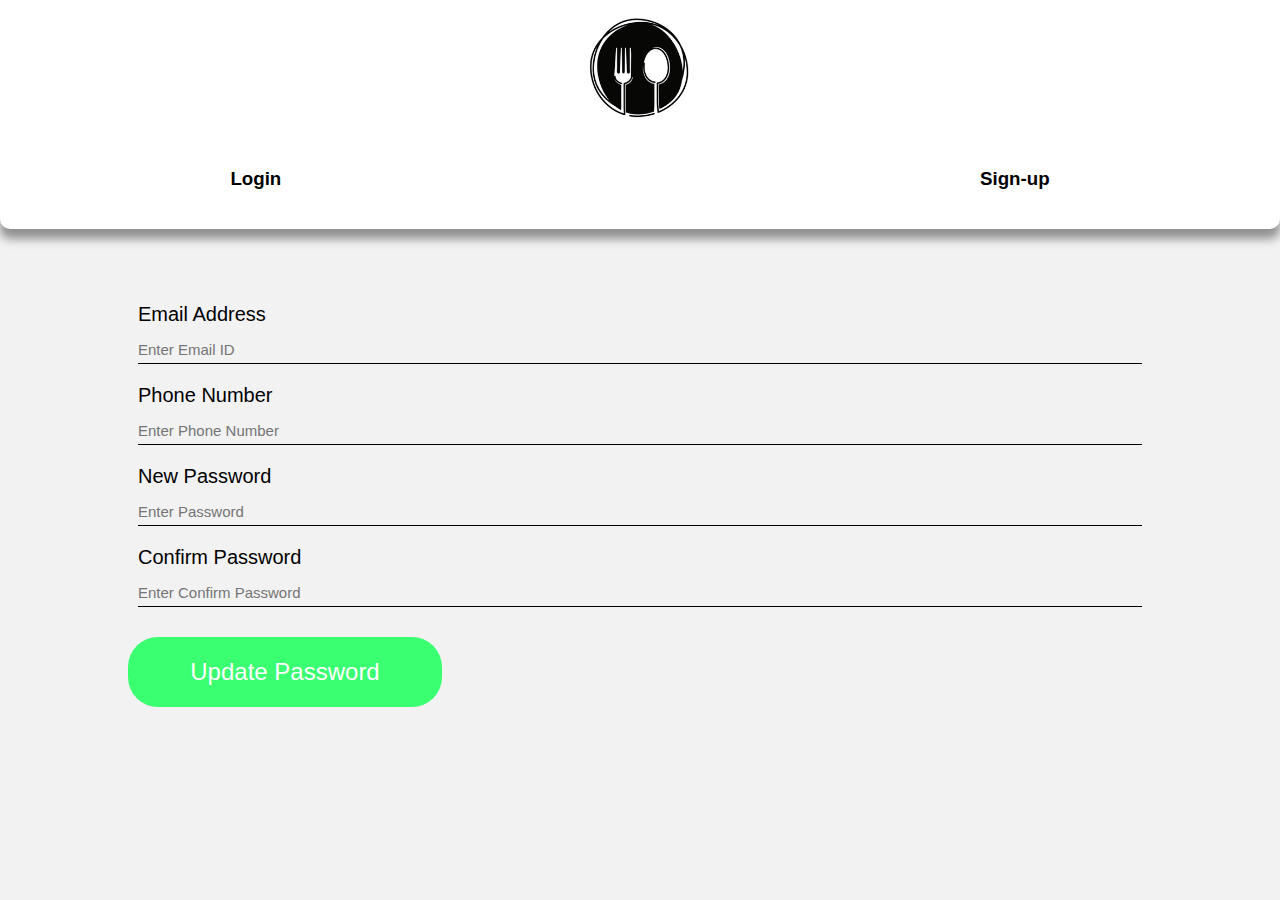
<file: forgotp.html>
<!DOCTYPE html>
<html lang="en">

<head>
    <meta charset="UTF-8">
    <meta http-equiv="X-UA-Compatible" content="IE=edge">
    <meta name="viewport" content="width=device-width, initial-scale=1.0">
    <title>Login</title>
    <link rel="stylesheet" href="stylepages/login.css">
    <link rel="shortcut icon" href="img/logo3.png" type="image/x-icon">
    <style>
        .line{
            margin: 0 55%;
        }
        @media (min-width: 1020px){
            .line{
                margin: 0 74%;
            }
        }

    </style>
</head>

<body>
    <div class="top_element">
        <div class="logo_div">
            <img src="img/logo2.png" class="logo" />
          
        </div>
        <div class="option_con">
            <a href="login.html"><h3 id="log">Login</h3></a>
            <h3 id="signup.html">Sign-up</h3>
        </div>
    </div>
    
    <form class="form1" method="post" action="backend/forgotpass_back.php">
        <!-- <h3 >Forgot Password</h3> -->
        <div class="form_group">
            <label class="lable1">Email Address</label>
            <input type="email" name="emailid" placeholder="Enter Email ID" required="required"/>
            </div>
        <div class="form_group">
            <label class="lable2">Phone Number</label>
            <input type="number" name="phoneno" minlength="10" maxlength="10" placeholder="Enter Phone Number" required="required"/>
        </div>
       
        <div class="form_group">
            <label class="lable2">New Password</label>
            <input type="password" name="password" placeholder="Enter Password" required="required"/>
        </div>
        <div class="form_group">
            <label class="lable2">Confirm Password</label>
            <input type="text" id="addno"  name="cpass" placeholder="Enter Confirm Password" required="required"/>
        </div>
        
            
        </div>
        
        <button type="submit" class="login_btn">Update Password</button>
    </form>


</body>
<script>
    function cap(){
        var x =document.getElementById("addno");
        x.value=x.value.toUpperCase();

    }
</script>


</html>
</file>
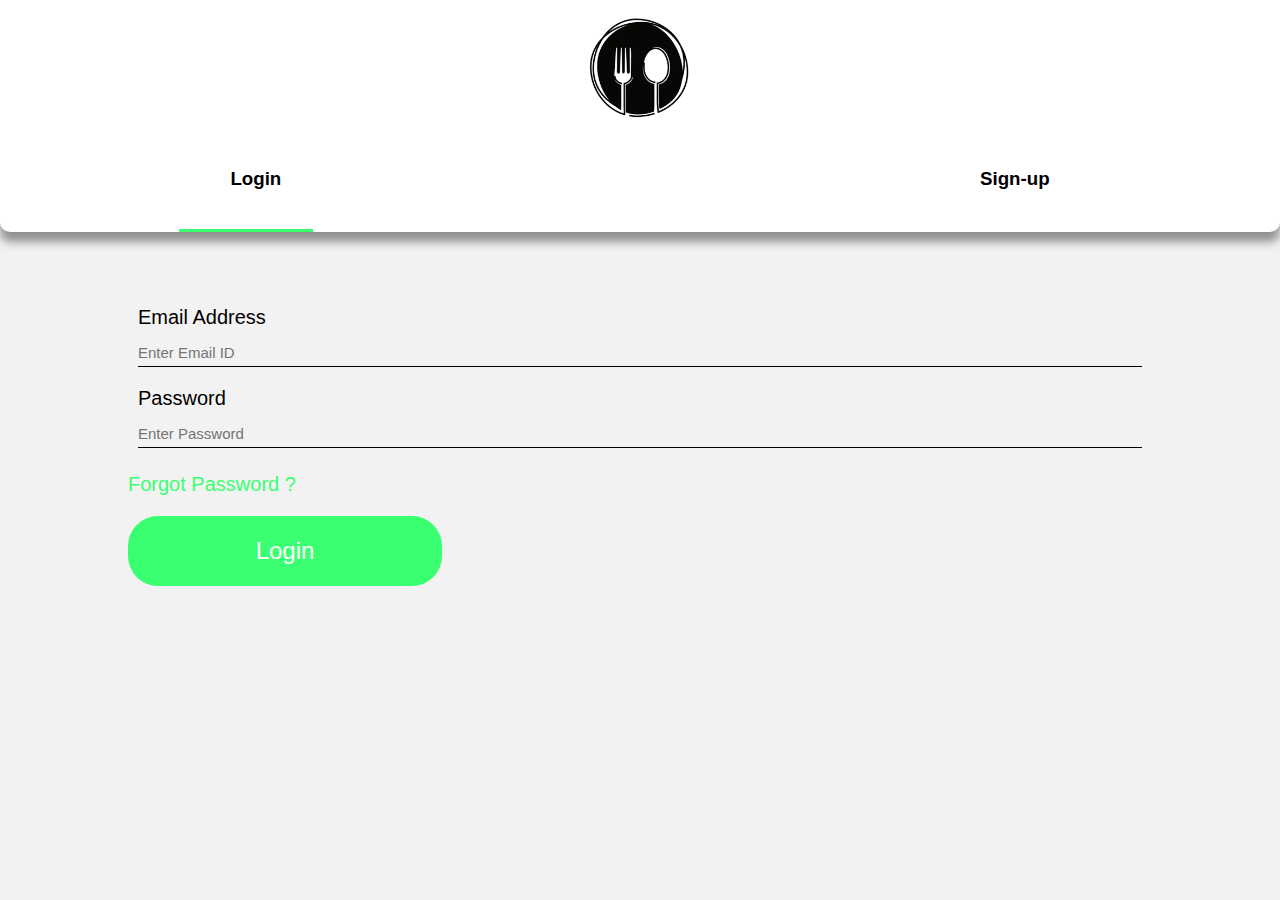
<file: login.html>
<!DOCTYPE html>
<html lang="en">

<head>
    <meta charset="UTF-8">
    <meta http-equiv="X-UA-Compatible" content="IE=edge">
    <meta name="viewport" content="width=device-width, initial-scale=1.0">
    <title>Login</title>
    <link rel="stylesheet" href="stylepages/login.css">
    <link rel="shortcut icon" href="img/logo3.png" type="image/x-icon">
</head>

<body>
    <div class="top_element">
        <div class="logo_div">
            <img src="img/logo2.png" class="logo" />
            <!-- <img src="img/chill.png" class="logo" /> -->
        </div>
        <div class="option_con">
            <h3 id="log">Login</h3>
            <a href="signup.html">
                <h3 id="sig">Sign-up</h3>
            </a>
        </div>
        <div class="line"></div>
    </div>
    <form class="form1" method="post" action="backend/loginbackend.php">
        <div class="form_group">
            <label class="lable1">Email Address</label>
            <input type="text" name="email" placeholder="Enter Email ID" required="required" />

        </div>
        <div class="form_group">
            <label class="lable2">Password</label>
            <input type="password" name="password" placeholder="Enter Password" required="required" />
        </div>
        <a href="forgotp.html" class="fg">Forgot Password ?</a>
        <a src="main.html"> <button type="submit" class="login_btn">Login</button></a>
    </form>
    <div class="foodmeal">
        <img src="img/food1.png" class="imgfood">
    </div>


</body>


</html>
</file>
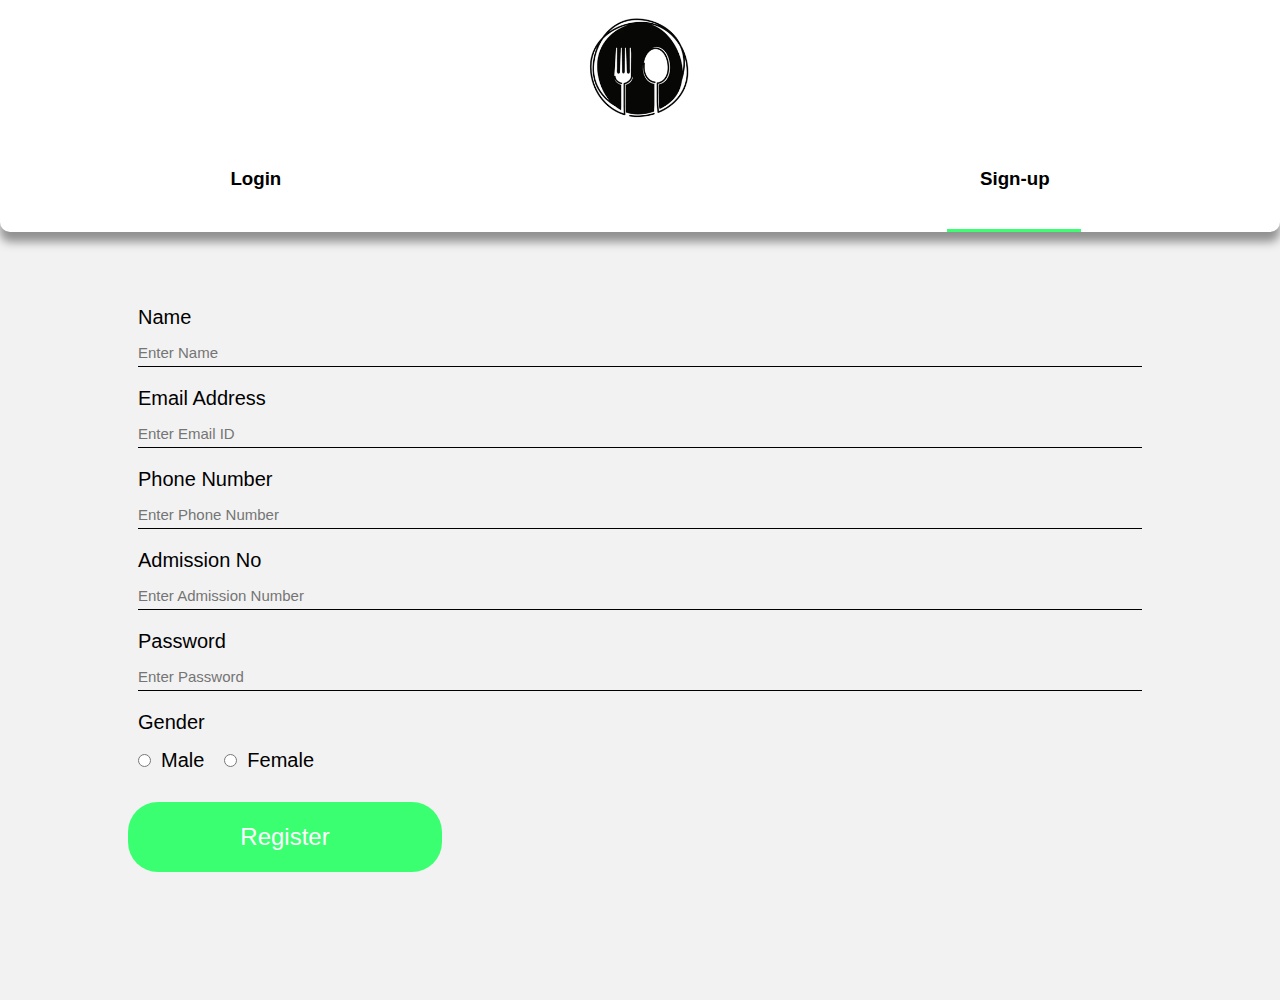
<file: signup.html>
<!DOCTYPE html>
<html lang="en">

<head>
    <meta charset="UTF-8">
    <meta http-equiv="X-UA-Compatible" content="IE=edge">
    <meta name="viewport" content="width=device-width, initial-scale=1.0">
    <title>Login</title>
    <link rel="stylesheet" href="stylepages/login.css">
    <link rel="shortcut icon" href="img/logo3.png" type="image/x-icon">
    <style>
        .line {
            margin: 0 55%;
        }

        @media (min-width: 1020px) {
            .line {
                margin: 0 74%;
            }
        }
    </style>
</head>

<body>
    <div class="top_element">
        <div class="logo_div">
            <img src="img/logo2.png" class="logo" />
        </div>
        <div class="option_con">
            <a href="login.html">
                <h3 id="log">Login</h3>
            </a>
            <h3 id="sig">Sign-up</h3>
        </div>
        <div class="line"></div>
    </div>
    <form class="form1" method="post" action="backend/signup.php">
        <div class="form_group">
            <label class="lable1">Name</label>
            <input type="text" name="name" placeholder="Enter Name" required="required" />
        </div>
        <div class="form_group">
            <label class="lable1">Email Address</label>
            <input type="email" name="emailid" placeholder="Enter Email ID" required="required" />
        </div>
        <div class="form_group">
            <label class="lable2">Phone Number</label>
            <input type="number" id="phonenum" onblur="validatenumber()" name="phoneno" minlength="10" maxlength="10"
                placeholder="Enter Phone Number" required="required" />
        </div>
        <div class="form_group">
            <label class="lable2">Admission No</label>
            <input type="text" id="addno" onblur="cap()" name="admission_no" placeholder="Enter Admission Number"
                required="required" />
        </div>
        <div class="form_group">
            <label class="lable2">Password</label>
            <input type="password" name="password" placeholder="Enter Password" required="required" />
        </div>
        <div class="form_group">
            <label class="lable2">Gender</label>
            <div class="gender">
                <input type="radio" name="gender" value="male">
                <label for="male">Male</label>
                <input type="radio" name="gender" id="female" value="female">
                <label for="female">Female</label>
            </div>
            <div class="gender">

            </div>

        </div>

        <button type="submit" class="login_btn">Register</button>
    </form>


</body>
<script>
    function cap() {
        var x = document.getElementById("addno");
        x.value = x.value.toUpperCase();

    }
    function validatenumber() {
        var phn = document.getElementById("phonenum").value;

        if (phn.length < 10) {
            alert('Phone No should Contain 10 numbers only');
        }
        else if (phn.length > 10) {
            alert('Phone No should Contain 10 numbers only');
        }
        else if ((phn.charAt(0) != 9) && (phn.charAt(0) != 8) && (phn.charAt(0) != 7)) {
            alert('Phone No Should Be Start With 9, 8 or 7 ');
        }
    }
</script>


</html>
</file>
<file: stylepages/login.css>
*{
    margin: 0;
    padding: 0;
    box-sizing: border-box;
}
body{
    background-color: #F2F2F2;
}
.top_element{
    background-color: #ffffff;
    border-radius: 0px 0px 10px 10px ;
    width: 100%;
    display: flex;   
    flex-direction: column;
    /* box-shadow: 1px 10px 1px 1px black; */
    box-shadow: 0px 10px 10px 0px rgba(52, 51, 51, 0.51);
}
.logo_div{
    display: flex;
    align-items: center;
    justify-content: center;
    margin: 20px;
}
.logo{   
    width: 127px;
    height: 127px;
}


/* Chrome, Safari, Edge, Opera */
input::-webkit-outer-spin-button,
input::-webkit-inner-spin-button {
  -webkit-appearance: none;
  margin: 0;
}

.gender{
    display: flex;
    align-items: center;
 
}
.gender label{
    margin-top: 15px;
    margin-left: 10px;
}
#female{
    margin-left: 20px;
}
.option_con{
    display: flex;
    justify-content: space-between;
    margin: 5% 18%;
    font-family: 'Open Sans', sans-serif;
     
}
.option_con a{
    text-decoration: none;
    color: black;
}

.line{
    background-color: #3AFF71;
    width: 134px;
    height: 3px;
    display: block;
    margin: 0 8%; 
   
}

.form1{
    display: flex;
    flex-direction: column;
    margin: 10%;
    justify-content: space-between;
   
}
.form_group{
   display: flex;
   flex-direction: column;
   margin: 10px 10px;
}
.form_group label{
    font-size: 20px;
    color: black;
    font-family: 'Open Sans', sans-serif;

}
.form_group input{
    display: block;
    margin-top: 15px;
    border: none;
    background-color: #F2F2F2;
    font-size: 15px;
    padding-bottom: 5px;
    border-bottom: 1px solid black;
}
.form_group input:focus{
    outline: none;
    
}
input:focus::placeholder {
    color: transparent;
  } 
.fg{
    margin-top: 15px;
    color: #3AFF71;
    text-decoration: none;
    font-size: 20px;
    font-family: 'Open Sans', sans-serif;
}
.login_btn{
    margin-top: 20px;
    background-color: #3AFF71;
    color: #ffffff;
    width: 314px;
    height: 70px;
    border-radius: 30px;
    border: none;
    font-size: 24px;
}
.foodmeal{
    display: flex;
    align-items: center;
    justify-content: center;
}
.foodmeal img{
    width: 300px;
    height: 201px;
    position: absolute;
    z-index: -1;
    margin-top: 70px;
}




@media (min-width: 1020px) {

.logo_div{
    margin: 10px;
}
.logo{
    width: 110px;
    height: 110px;
}
.option_con{
    margin: 3% 18%;
}
.line{
    margin: 0 14%;
}
.form1{
    margin-top: 5%;
}
.foodmeal{
    display: none;
}
}
</file>
